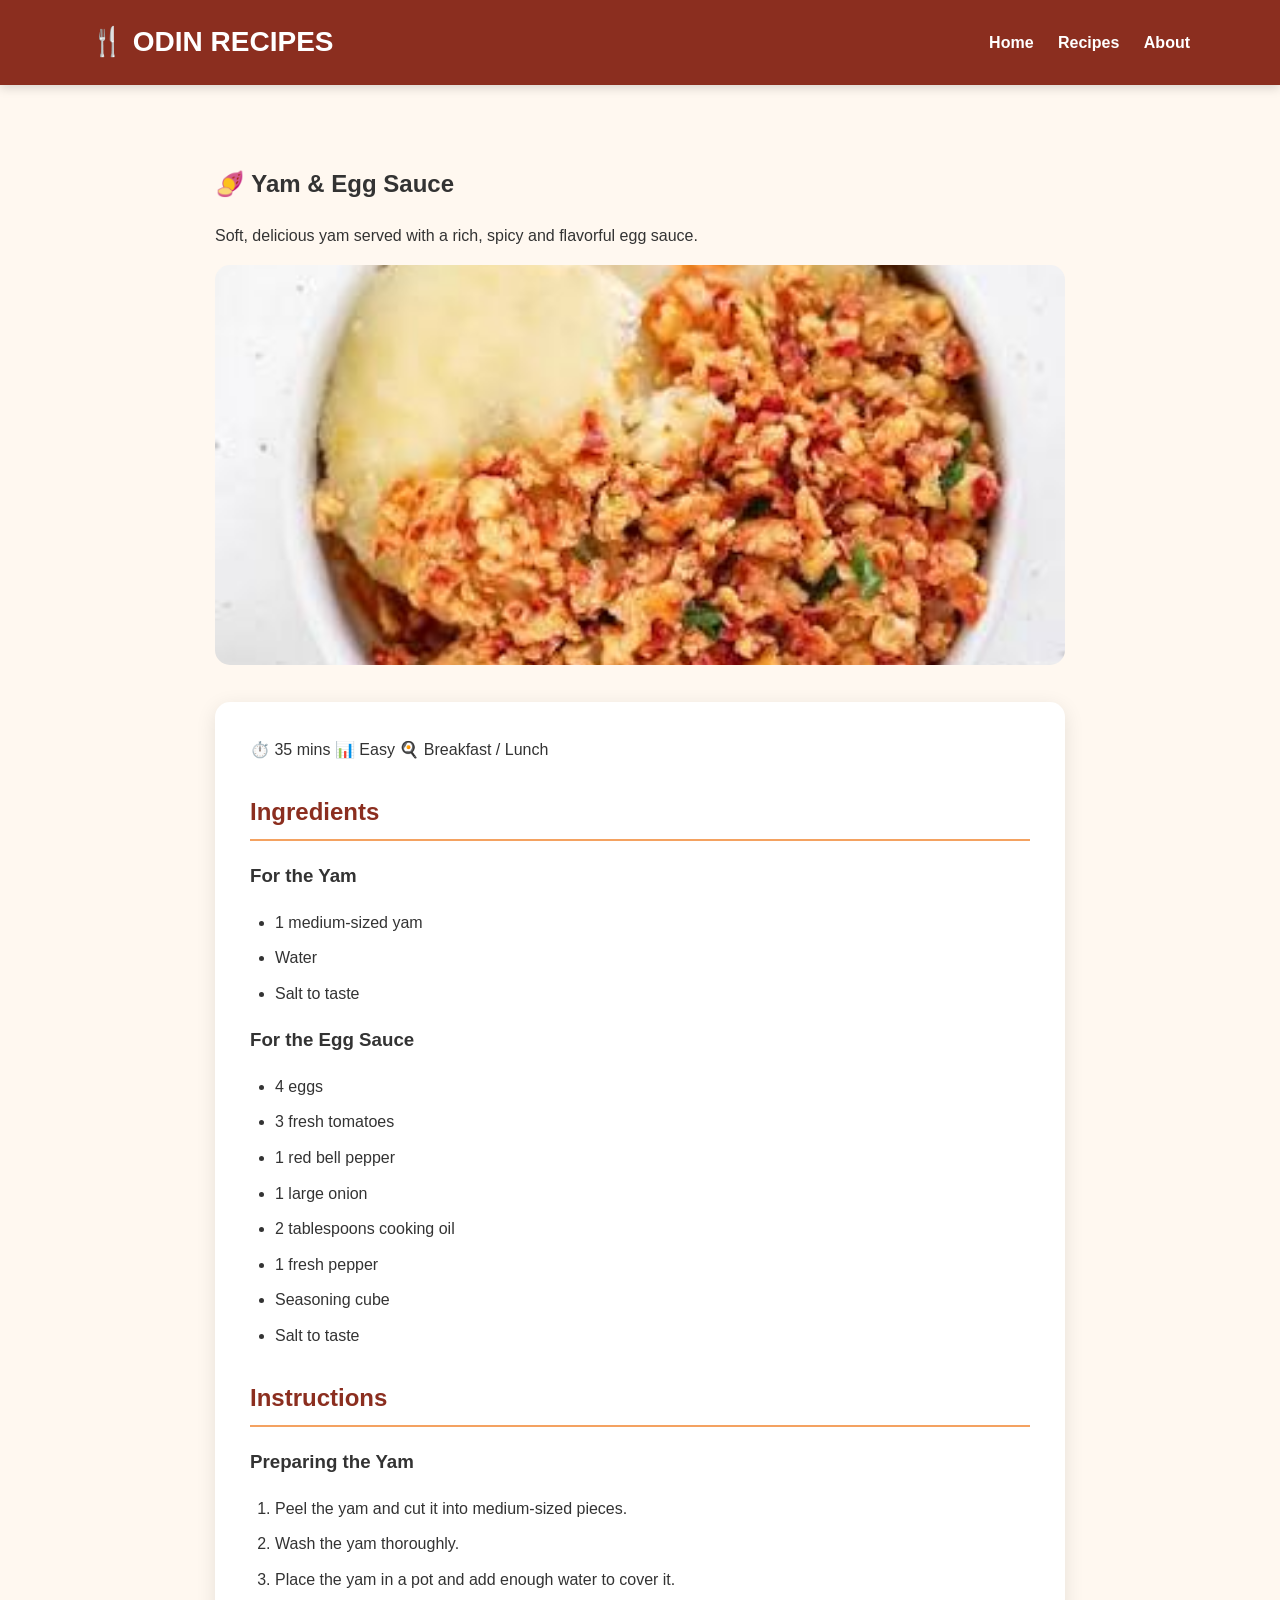
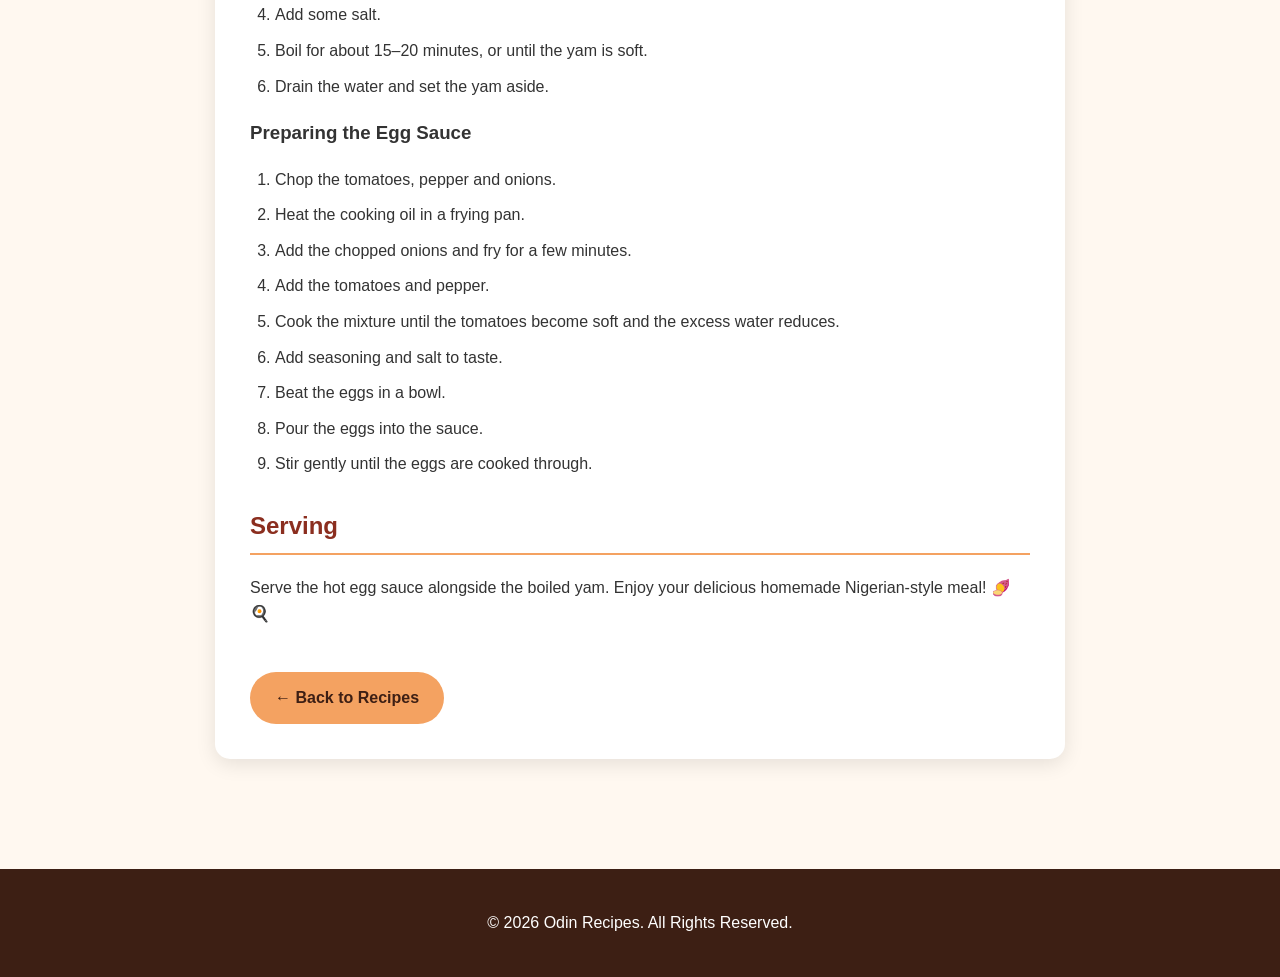
<file: yam-and-egg.html>
<!DOCTYPE html>
<html lang="en">

<head>

    <meta charset="UTF-8">

    <meta
        name="viewport"
        content="width=device-width, initial-scale=1.0"
    >

    <title>Yam & Egg Sauce | Odin Recipes</title>

    <link rel="stylesheet" href="style.css">

</head>

<body>


    <!-- HEADER -->

    <header>

        <div class="header-content">

            <h1 class="logo">
                🍴 ODIN RECIPES
            </h1>

            <nav>

                <a href="index.html">
                    Home
                </a>

                <a href="index.html#recipes">
                    Recipes
                </a>

                <a href="index.html#about">
                    About
                </a>

            </nav>

        </div>

    </header>


    <!-- RECIPE -->

    <main>

        <div class="recipe-page">

            <h2>
                🍠 Yam & Egg Sauce
            </h2>

            <p>
                Soft, delicious yam served with a rich,
                spicy and flavorful egg sauce.
            </p>


            <!-- FOOD IMAGE -->

            <img
                class="recipe-image"
                src="image/images.jfif"
                alt="Yam and Egg Sauce"
            >


            <div class="recipe-info">


                <!-- RECIPE DETAILS -->

                <div class="recipe-details">

                    <span>
                        ⏱️ 35 mins
                    </span>

                    <span>
                        📊 Easy
                    </span>

                    <span>
                        🍳 Breakfast / Lunch
                    </span>

                </div>


                <!-- INGREDIENTS -->

                <h2>
                    Ingredients
                </h2>

                <h3>For the Yam</h3>

                <ul>

                    <li>
                        1 medium-sized yam
                    </li>

                    <li>
                        Water
                    </li>

                    <li>
                        Salt to taste
                    </li>

                </ul>


                <h3>For the Egg Sauce</h3>

                <ul>

                    <li>
                        4 eggs
                    </li>

                    <li>
                        3 fresh tomatoes
                    </li>

                    <li>
                        1 red bell pepper
                    </li>

                    <li>
                        1 large onion
                    </li>

                    <li>
                        2 tablespoons cooking oil
                    </li>

                    <li>
                        1 fresh pepper
                    </li>

                    <li>
                        Seasoning cube
                    </li>

                    <li>
                        Salt to taste
                    </li>

                </ul>


                <!-- INSTRUCTIONS -->

                <h2>
                    Instructions
                </h2>


                <h3>Preparing the Yam</h3>

                <ol>

                    <li>
                        Peel the yam and cut it into
                        medium-sized pieces.
                    </li>

                    <li>
                        Wash the yam thoroughly.
                    </li>

                    <li>
                        Place the yam in a pot and add
                        enough water to cover it.
                    </li>

                    <li>
                        Add some salt.
                    </li>

                    <li>
                        Boil for about 15–20 minutes,
                        or until the yam is soft.
                    </li>

                    <li>
                        Drain the water and set the yam aside.
                    </li>

                </ol>


                <h3>Preparing the Egg Sauce</h3>

                <ol>

                    <li>
                        Chop the tomatoes, pepper and onions.
                    </li>

                    <li>
                        Heat the cooking oil in a frying pan.
                    </li>

                    <li>
                        Add the chopped onions and fry
                        for a few minutes.
                    </li>

                    <li>
                        Add the tomatoes and pepper.
                    </li>

                    <li>
                        Cook the mixture until the tomatoes
                        become soft and the excess water reduces.
                    </li>

                    <li>
                        Add seasoning and salt to taste.
                    </li>

                    <li>
                        Beat the eggs in a bowl.
                    </li>

                    <li>
                        Pour the eggs into the sauce.
                    </li>

                    <li>
                        Stir gently until the eggs are
                        cooked through.
                    </li>

                </ol>


                <!-- SERVING -->

                <h2>
                    Serving
                </h2>

                <p>
                    Serve the hot egg sauce alongside the
                    boiled yam. Enjoy your delicious homemade
                    Nigerian-style meal! 🍠🍳
                </p>


                <!-- BACK BUTTON -->

                <a
                    href="index.html"
                    class="button back-button"
                >
                    ← Back to Recipes
                </a>

            </div>

        </div>

    </main>


    <!-- FOOTER -->

    <footer>

        <p>
            &copy; 2026 Odin Recipes.
            All Rights Reserved.
        </p>

    </footer>

</body>

</html>
</file>
<file: style.css>
/* =========================
   GENERAL STYLES
========================= */

* {
    box-sizing: border-box;
}

html {
    scroll-behavior: smooth;
}

body {
    margin: 0;
    font-family: Arial, Helvetica, sans-serif;
    background-color: #fff8f0;
    color: #333;
    line-height: 1.6;
}

/* =========================
   HEADER
========================= */

header {
    background-color: #8b2e1f;
    color: white;
    padding: 20px;
    position: sticky;
    top: 0;
    z-index: 1000;
    box-shadow: 0 3px 10px rgba(0, 0, 0, 0.15);
}

.header-content {
    max-width: 1100px;
    margin: auto;
    display: flex;
    align-items: center;
    justify-content: space-between;
}

.logo {
    font-size: 28px;
    font-weight: bold;
    margin: 0;
}

nav a {
    color: white;
    text-decoration: none;
    margin-left: 20px;
    font-weight: bold;
}

nav a:hover {
    color: #ffd166;
}

/* =========================
   HERO SECTION
========================= */

.hero {
    min-height: 500px;
    display: flex;
    align-items: center;
    justify-content: center;
    text-align: center;
    padding: 60px 20px;

    background:
        linear-gradient(rgba(0, 0, 0, 0.55), rgba(0, 0, 0, 0.55)),
        url("https://images.unsplash.com/photo-1547592180-85f173990554?auto=format&fit=crop&w=1600&q=80");

    background-size: cover;
    background-position: center;
    color: white;
}

.hero-content {
    max-width: 750px;
}

.hero h2 {
    font-size: 55px;
    margin-bottom: 15px;
}

.hero p {
    font-size: 20px;
    margin-bottom: 30px;
}

/* =========================
   BUTTON
========================= */

.button {
    display: inline-block;
    background-color: #f4a261;
    color: #3d1f14;
    padding: 13px 25px;
    border-radius: 30px;
    text-decoration: none;
    font-weight: bold;
    transition: 0.3s;
}

.button:hover {
    background-color: #ffd166;
    transform: translateY(-3px);
}

/* =========================
   MAIN
========================= */

main {
    max-width: 1100px;
    margin: auto;
    padding: 60px 20px;
}

.section-title {
    text-align: center;
    margin-bottom: 40px;
}

.section-title h2 {
    font-size: 35px;
    color: #8b2e1f;
    margin-bottom: 10px;
}

.section-title p {
    color: #666;
}

/* =========================
   RECIPE CARDS
========================= */

.recipe-container {
    display: grid;
    grid-template-columns: repeat(3, 1fr);
    gap: 30px;
}

.recipe-card {
    background-color: white;
    border-radius: 15px;
    overflow: hidden;
    box-shadow: 0 5px 20px rgba(0, 0, 0, 0.12);
    transition: 0.3s;
}

.recipe-card:hover {
    transform: translateY(-8px);
    box-shadow: 0 10px 25px rgba(0, 0, 0, 0.18);
}

.recipe-card img {
    width: 100%;
    height: 220px;
    object-fit: cover;
}

.recipe-content {
    padding: 25px;
}

.recipe-content h3 {
    color: #8b2e1f;
    font-size: 25px;
    margin-top: 0;
}

.recipe-content p {
    color: #666;
}

.recipe-content .button {
    margin-top: 10px;
}

/* =========================
   ABOUT
========================= */

.about {
    background-color: #f4a261;
    padding: 50px 30px;
    margin-top: 70px;
    border-radius: 20px;
    text-align: center;
}

.about h2 {
    color: #5c2015;
    font-size: 32px;
}

/* =========================
   RECIPE PAGE
========================= */

.recipe-page {
    max-width: 850px;
    margin: auto;
}

.recipe-image {
    width: 100%;
    height: 400px;
    object-fit: cover;
    border-radius: 15px;
    margin-bottom: 30px;
}

.recipe-info {
    background-color: white;
    padding: 35px;
    border-radius: 15px;
    box-shadow: 0 5px 20px rgba(0, 0, 0, 0.1);
}

.recipe-info h2 {
    color: #8b2e1f;
    border-bottom: 2px solid #f4a261;
    padding-bottom: 8px;
    margin-top: 30px;
}

.recipe-info ul,
.recipe-info ol {
    padding-left: 25px;
}

.recipe-info li {
    margin-bottom: 10px;
}

.back-button {
    margin-top: 30px;
}

/* =========================
   FOOTER
========================= */

footer {
    background-color: #3d1f14;
    color: white;
    text-align: center;
    padding: 25px;
    margin-top: 50px;
}

/* =========================
   MOBILE DESIGN
========================= */

@media (max-width: 768px) {

    header {
        position: static;
    }

    .header-content {
        flex-direction: column;
        gap: 15px;
    }

    .logo {
        font-size: 24px;
    }

    nav a {
        margin: 0 8px;
        font-size: 14px;
    }

    .hero {
        min-height: 450px;
    }

    .hero h2 {
        font-size: 38px;
    }

    .hero p {
        font-size: 17px;
    }

    .recipe-container {
        grid-template-columns: 1fr;
    }

    .recipe-card {
        width: 100%;
    }

    main {
        padding: 40px 15px;
    }

    .section-title h2 {
        font-size: 28px;
    }

    .recipe-image {
        height: 280px;
    }

    .recipe-info {
        padding: 25px 20px;
    }
}
</file>
